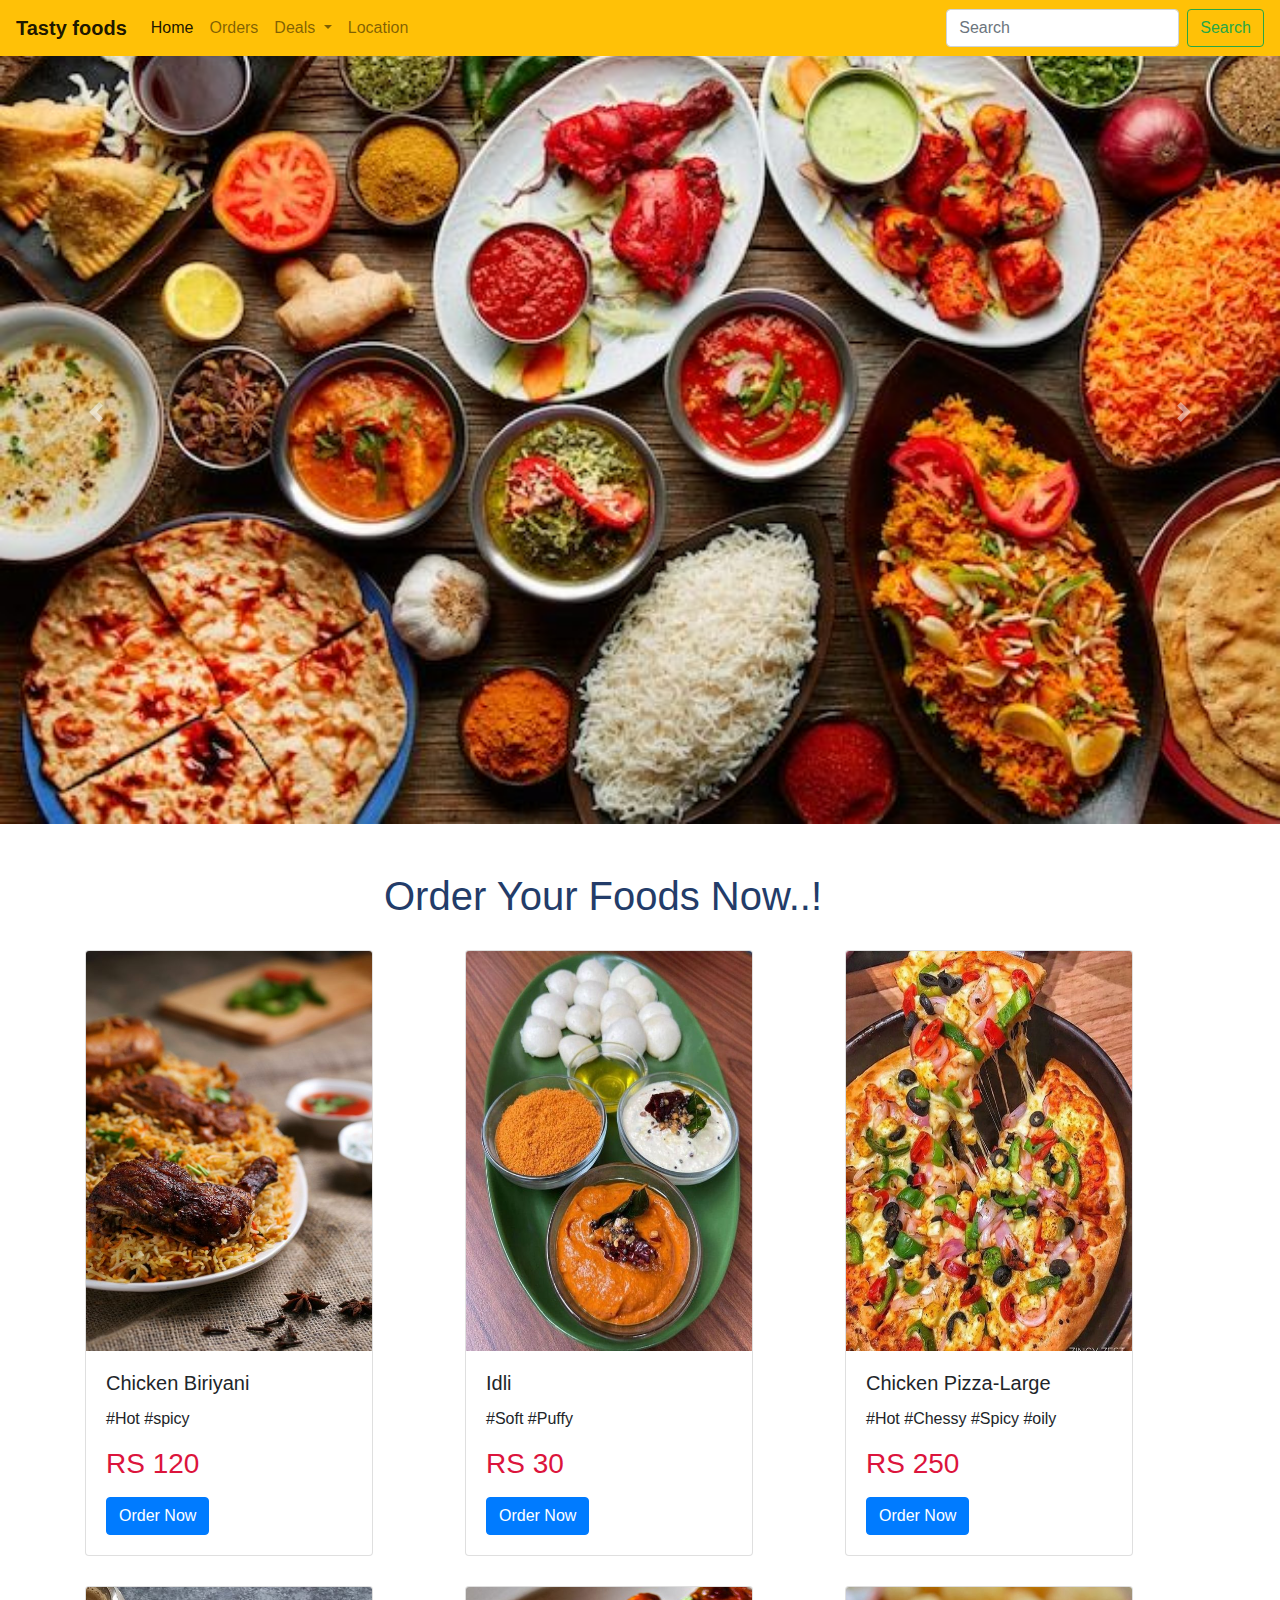
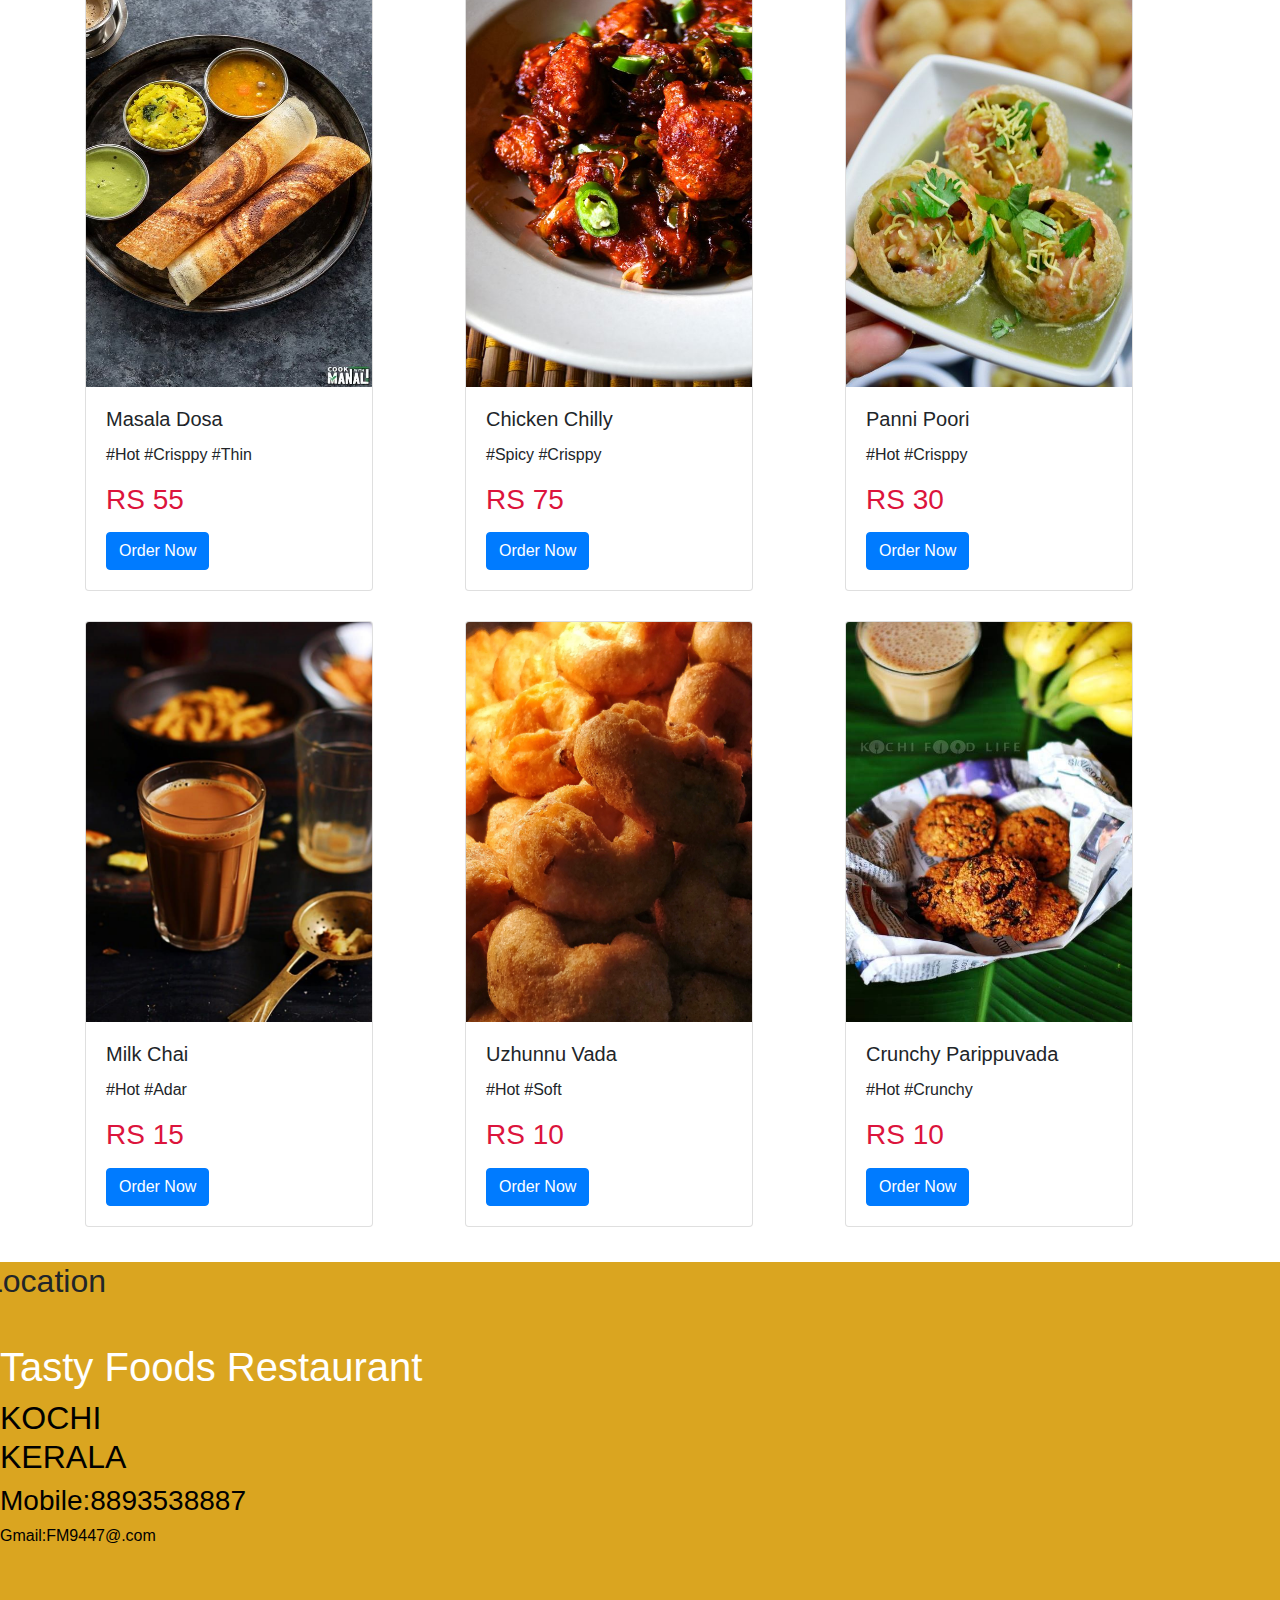
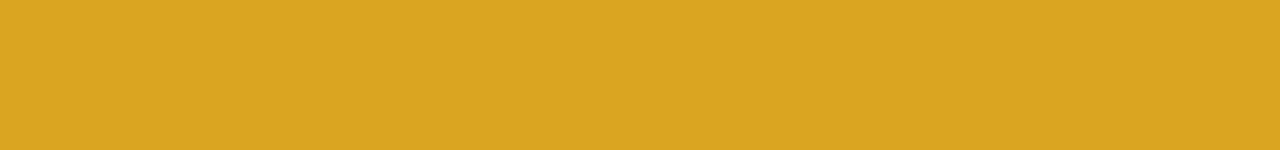
<file: index.html>
<!DOCTYPE html>
<html lang="en">
<head>
    <meta charset="UTF-8">
    <meta http-equiv="X-UA-Compatible" content="IE=edge">
    <meta name="viewport" content="width=device-width, initial-scale=1.0">
    <title>Document</title>
    <link rel="stylesheet"href="/css/bootstrap.css">
    <link href="https://cdn.jsdelivr.net/npm/bootstrap@5.3.0-alpha3/dist/css/bootstrap.min.css" rel="stylesheet" integrity="sha384-KK94CHFLLe+nY2dmCWGMq91rCGa5gtU4mk92HdvYe+M/SXH301p5ILy+dN9+nJOZ" crossorigin="anonymous">
    <link rel="stylesheet" href="style.css">
</head>
<body>
        <script src="/js/bootstrap.js"></script>
        <script src="https://cdn.jsdelivr.net/npm/bootstrap@5.3.0-alpha3/dist/js/bootstrap.bundle.min.js" integrity="sha384-ENjdO4Dr2bkBIFxQpeoTz1HIcje39Wm4jDKdf19U8gI4ddQ3GYNS7NTKfAdVQSZe" crossorigin="anonymous"></script>



    <header style="position: fixed; width: 100%; z-index: 1;">
        <nav class="navbar navbar-expand-lg navbar-light bg-warning">
        <a class="navbar-brand" href="#"><b>Tasty foods</b></a>
        <button class="navbar-toggler" type="button" data-toggle="collapse" data-target="#navbarSupportedContent" aria-controls="navbarSupportedContent" aria-expanded="false" aria-label="Toggle navigation">
          <span class="navbar-toggler-icon"></span>
        </button>
      
        <div class="collapse navbar-collapse" id="navbarSupportedContent">
          <ul class="navbar-nav mr-auto">
            <li class="nav-item active">
              <a class="nav-link" href="#">Home <span class="sr-only">(current)</span></a>
            </li>
            <li class="nav-item">
              <a class="nav-link" href="#">Orders</a>
            </li>
            <li class="nav-item dropdown">
              <a class="nav-link dropdown-toggle" href="#" id="navbarDropdown" role="button" data-toggle="dropdown" aria-haspopup="true" aria-expanded="false">
                Deals
              </a>
              <div class="dropdown-menu" aria-labelledby="navbarDropdown">
                <a class="dropdown-item" href="#">10% Cashback</a>
                  <a class="dropdown-item" href="#">15% Off On Sunday</a>
                <a class="dropdown-item" href="#">Today's Deals</a>
                
            </li>
              
            <li class="nav-item">
              <a class="nav-link" href="https://maps.app.goo.gl/U7nX65SobzA5NkzQ9">Location</a>
              </li>
          </ul>
           <div>
          <form class="form-inline my-2 my-lg-0">
            <input class="form-control mr-sm-2" type="search" placeholder="Search" aria-label="Search">
            <button class="btn btn-outline-success my-2 my-sm-0" type="submit">Search</button>
              </div>
          </form>
        </div>
      </nav>


    </header>

      <div id="carouselExampleControls" class="carousel slide" data-ride="carousel">
        <div class="carousel-inner">
          <div class="carousel-item active">
            <img class="d-block w-100" src="food1.jpg" alt="First slide">
          </div>
          <div class="carousel-item">
            <img class="d-block w-100" src="food.jpg" alt="Second slide">
          </div>
          <div class="carousel-item">
            <img class="d-block w-100" src="food1.jpg" alt="Third slide">
          </div>
        </div>
        <a class="carousel-control-prev" href="#carouselExampleControls" role="button" data-slide="prev">
          <span class="carousel-control-prev-icon" aria-hidden="true"></span>
          <span class="sr-only">Previous</span>
        </a>
        <a class="carousel-control-next" href="#carouselExampleControls" role="button" data-slide="next">
          <span class="carousel-control-next-icon" aria-hidden="true"></span>
          <span class="sr-only">Next</span>
        </a>
        </div>
        <br>
        <br>
        <h1> Order Your Foods Now..!</h1>
        <div class="container">
            <div class="row" style="margin-top: 30px;">
                <div class="col-md-4">
                    <div class="card" style="width: 18rem;">
                        <img class="card-img-top" src="biri.jpg" height="400"alt="Chicken Biriyani">
                        <div class="card-body">
                            <h5 class="card-title">Chicken Biriyani</h5>
                            <p class="card-text">#Hot #spicy<br><h3>RS 120</h3></p>
                            <a href="#" class="btn btn-primary">Order Now</a>
                        </div>
                    </div>
                </div>
                <div class="col-md-4">
                    <div class="card" style="width: 18rem;">
                        <img class="card-img-top" src="idi.jpg" height="400" alt="Idli">
                        <div class="card-body">
                            <h5 class="card-title">Idli</h5>
                            <p class="card-text">#Soft #Puffy<br><h3>RS 30</h3></p>
                            <a href="#" class="btn btn-primary">Order Now</a>
                        </div>
                    </div>
                </div>
                <div class="col-md-4">
                    <div class="card" style="width: 18rem;">
                        <img class="card-img-top" src="piz.jpg" height="400" alt="Chicken Pizza-Large">
                        <div class="card-body">
                            <h5 class="card-title">Chicken Pizza-Large</h5>
                            <p class="card-text">#Hot #Chessy #Spicy #oily<br><h3>RS 250</h3></p>
                            <a href="#" class="btn btn-primary">Order Now</a>
                        </div>
                    </div>
                </div>
            </div>
            <div class="row" style="margin-top: 30px;">
                <div class="col-md-4">
                    <div class="card" style="width: 18rem;">
                        <img class="card-img-top" src="do.jpg" height="400" alt="Masala Dosa">
                        <div class="card-body">
                            <h5 class="card-title">Masala Dosa</h5>
                            <p class="card-text">#Hot #Crisppy #Thin<br><h3>RS 55</h3></p>
                            <a href="#" class="btn btn-primary">Order Now</a>
                        </div>
                    </div>
                </div>
                <div class="col-md-4">
                    <div class="card" style="width: 18rem;">
                        <img class="card-img-top" src="chi.jpg" height="400" alt="Chicken Chilly">
                        <div class="card-body">
                            <h5 class="card-title">Chicken Chilly</h5>
                            <p class="card-text">#Spicy #Crisppy <br><h3>RS 75</h3></p>
                            <a href="#" class="btn btn-primary">Order Now</a>
                        </div>
                    </div>
                </div>
                <div class="col-md-4">
                    <div class="card" style="width: 18rem;">
                        <img class="card-img-top" src="pa.jpg" height="400" alt="Panni Poori">
                        <div class="card-body">
                            <h5 class="card-title">Panni Poori</h5>
                            <p class="card-text">#Hot #Crisppy<br><h3>RS 30</h3></p>
                            <a href="#" class="btn btn-primary">Order Now</a>
                        </div>
                    </div>
                </div>
                
            </div>
            <div class="row" style="margin-top: 30px;">
                <div class="col-md-4">
                    <div class="card" style="width: 18rem;">
                        <img class="card-img-top" src="AdrakChai.jpg" height="400" alt="Chai">
                        <div class="card-body">
                            <h5 class="card-title">Milk Chai </h5>
                            <p class="card-text">#Hot #Adar<br><h3>RS 15</h3></p>
                            <a href="#" class="btn btn-primary">Order Now</a>
                        </div>
                    </div>
                </div>
                <div class="col-md-4">
                    <div class="card" style="width: 18rem;">
                        <img class="card-img-top" src="UzhunnuVada.jpg" height="400" alt="UzhunnuVada.">
                        <div class="card-body">
                            <h5 class="card-title">Uzhunnu Vada</h5>
                            <p class="card-text">#Hot #Soft<br><h3>RS 10</h3></p>
                            <a href="#" class="btn btn-primary">Order Now</a>
                        </div>
                    </div>
                </div>
                <div class="col-md-4">
                    <div class="card" style="width: 18rem;">
                        <img class="card-img-top" src="parippu.jpg" height="400" alt="parippuvada">
                        <div class="card-body">
                            <h5 class="card-title">Crunchy Parippuvada</h5>
                            <p class="card-text">#Hot #Crunchy<br><h3>RS 10</h3></p>
                            <a href="#" class="btn btn-primary">Order Now</a>
                        </div>
                    </div>
                </div>
                
            </div>
        </div>
 
    <section class="bottom">
        <div class="Container-1" style="margin-top: 35px;" height="600px" width="100%">
            <div class="row">
                <h2 class="middle">Location</h2>
            </div>
            <div class="row" style="margin-top: 35px;"> 
                <div class="col-md-6">
                    <h1 class="head">Tasty Foods Restaurant</h1>
                    <h2 class="H1">KOCHI<br>KERALA</h2>
                    <h3 class="H1">Mobile:8893538887</Mobile:8893538887></h3>
                    <h6 class="H1">Gmail:FM9447@.com</h6>
                </div>
                <div class="col-md-6">
                    <iframe class="location" src="https://www.google.com/maps/embed?pb=!1m18!1m12!1m3!1d1003723.9798847644!2d75.41743759251318!3d10.672875022867228!2m3!1f0!2f0!3f0!3m2!1i1024!2i768!4f13.1!3m3!1m2!1s0x3ba7ebcabdd6387b%3A0x85e537f6de1e531d!2sTasty%20Food!5e0!3m2!1sen!2sin!4v1685172384384!5m2!1sen!2sin" width="100%" height="400px" style="border:0px;" allowfullscreen="" loading="lazy" referrerpolicy="no-referrer-when-downgrade"></iframe>
                </div>
            </div>    
        </div>
    </section>
</body>
<style>
    .nav-link{
        color:black;
    }
</style>
</html>
</file>
<file: style.css>
.navbar-brand{
    color:black;

}
h1{
    margin-left: 30%;
    color: rgb(35, 60, 105);
}
h4{
    text-align: center;
}
h3{
    color: crimson;
}
.bottom{
    background-color: goldenrod;
}
.head{
    color: white;
    margin-left: 0;
}
.H1{
    color: black;
    margin-left: 0;
}
.middle{
    text-align: center;
}
</file>
